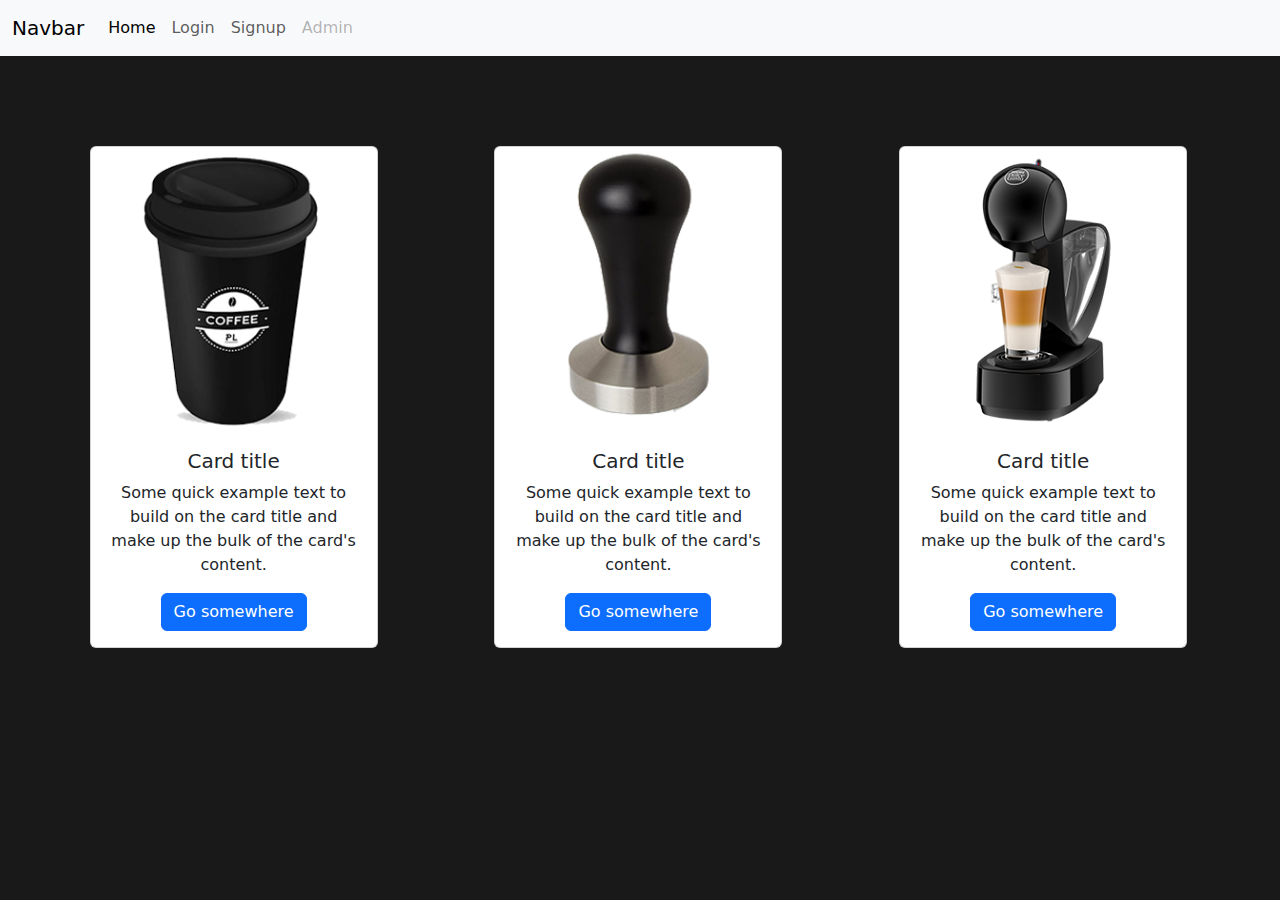
<file: index.html>
<!DOCTYPE html>
<html lang="en">
  <head>
    <meta charset="UTF-8" />
    <meta name="viewport" content="width=device-width, initial-scale=1.0" />
    <title>Auth Form</title>
    <link
      rel="stylesheet"
      href="https://cdnjs.cloudflare.com/ajax/libs/font-awesome/6.4.0/css/all.min.css"
      integrity="sha512-iecdLmaskl7CVkqkXNQ/ZH/XLlvWZOJyj7Yy7tcenmpD1ypASozpmT/E0iPtmFIB46ZmdtAc9eNBvH0H/ZpiBw=="
      crossorigin="anonymous"
      referrerpolicy="no-referrer"
    />
    <link rel="stylesheet" href="css/bootstrap.css" />
    <link rel="stylesheet" href="css/style.css" />
  </head>
  <body>
    <!-- navbar -->

    <nav class="navbar navbar-expand-lg bg-body-tertiary">
      <div class="container-fluid">
        <a class="navbar-brand" href="#">Navbar</a>
        <button
          class="navbar-toggler"
          type="button"
          data-bs-toggle="collapse"
          data-bs-target="#navbarNavAltMarkup"
          aria-controls="navbarNavAltMarkup"
          aria-expanded="false"
          aria-label="Toggle navigation"
        >
          <span class="navbar-toggler-icon"></span>
        </button>
        <div class="collapse navbar-collapse" id="navbarNavAltMarkup">
          <div class="navbar-nav">
            <a class="nav-link active home-nav" aria-current="page" href="#">Home</a>
            <a class="nav-link login-nav" href="#">Login</a>
            <a class="nav-link signup-nav" href="#">Signup</a>
            <a class="nav-link disabled" aria-disabled="true">Admin</a>
          </div>
        </div>
      </div>
    </nav>
    <!-- signup-->
    <div class="container" id="signup">
      <form type="submit">
        <h2>Sign up</h2>
        <input type="text" placeholder="First Name" />
        <input type="text" placeholder="Last Name" />

        <input type="email" placeholder="Email" />
        <input type="password" placeholder="Password" />
        <div>
          <button class="btn-box"><a href="#">sign up</a></button>
        </div>
      </form>
    </div>
    <!-- signup-->
    <div class="container" id="signin">
      <form type="submit">
        <h2>Log in</h2>

        <input type="email" placeholder="Email" />
        <input type="password" placeholder="Password" />
        <div>
          <button class="btn-box"><a href="#">sign in</a></button>
        </div>
      </form>
    </div>
    <div class="main-card">
      <div class=" text-center ">
        <div class="row d-flex">
          <div class="col">
            <div class="card" style="width: 18rem;">
              <img src="img/coffeeplcup.png" class="card-img-top" alt="...">
              <div class="card-body">
                <h5 class="card-title">Card title</h5>
                <p class="card-text">Some quick example text to build on the card title and make up the bulk of the card's content.</p>
                <a href="#" class="btn btn-primary">Go somewhere</a>
              </div>
            </div>
          </div>
          <div class="col">
            <div class="card" style="width: 18rem;">
              <img src="img/CoffeePL_Tamper.png" class="card-img-top" alt="...">
              <div class="card-body">
                <h5 class="card-title">Card title</h5>
                <p class="card-text">Some quick example text to build on the card title and make up the bulk of the card's content.</p>
                <a href="#" class="btn btn-primary">Go somewhere</a>
              </div>
            </div>
          </div>
          <div class="col">
            <div class="card" style="width: 18rem;">
              <img src="img/Coffee-Image_Hario-Tea-Press_dbcc3335-ba56-4c5b-8ef0-84508a701881_540x-300x300.png" class="card-img-top" alt="...">
              <div class="card-body">
                <h5 class="card-title">Card title</h5>
                <p class="card-text">Some quick example text to build on the card title and make up the bulk of the card's content.</p>
                <a href="#" class="btn btn-primary">Go somewhere</a>
              </div>
            </div>
          </div>
        </div>
      </div>
    </div>
    <script type="module" src="js/script.js"></script>
  </body>
</html>
</file>
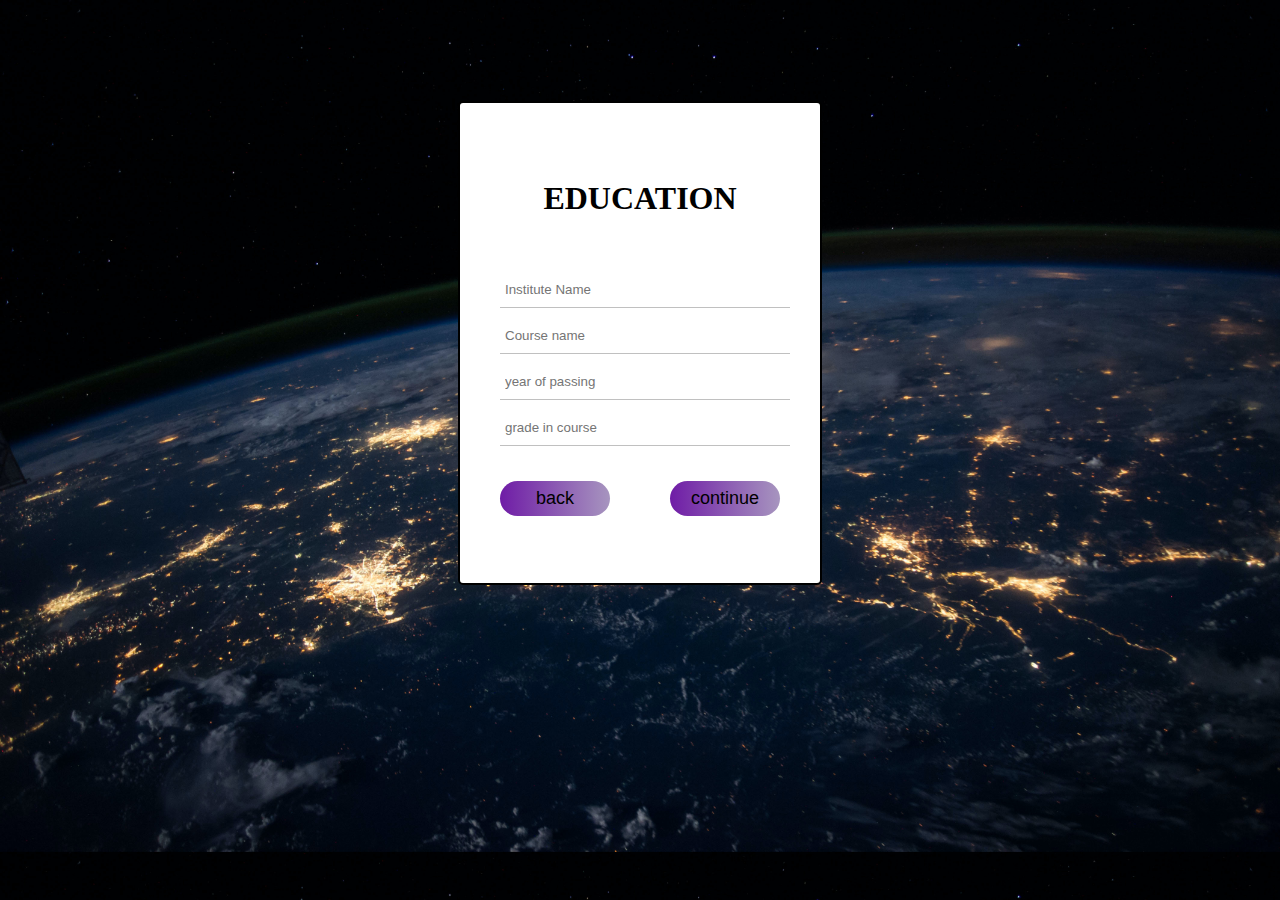
<file: sec form.html>
<!DOCTYPE html>
<html lang="en">
<head>
    <meta charset="UTF-8">
    <meta name="viewport" content="width=device-width, initial-scale=1.0">
    <title>second step form</title>
    <link rel="stylesheet" href="https://cdnjs.cloudflare.com/ajax/libs/font-awesome/6.4.0/css/all.min.css" integrity="sha512-iecdLmaskl7CVkqkXNQ/ZH/XLlvWZOJyj7Yy7tcenmpD1ypASozpmT/E0iPtmFIB46ZmdtAc9eNBvH0H/ZpiBw==" crossorigin="anonymous" referrerpolicy="no-referrer" />
    <style>
body {
    background-image: url("nasa.jpg");
    background-size: cover;
      
    
}
  
.container {
    height: 480px;
    position: relative;
    width: 360px;
    margin: 8% auto;
    border: 2px solid black;
    border-radius: 5px;
    background-color: white;
    
}
h2 {
    text-align: center;
    margin-bottom: 50px;
    font-size: 32px;
}
.container form {
    height: 280px;
    width: 280px;
    position: absolute;
    top: 50px;
    left: 40px;

}
form input{
    width: 100%;
    padding: 10px 5px;
    margin: 5px 0;
    
    border: 0px;
    outline: none;
    border-bottom: 1px solid #7777;
    background: transparent;
}
button{
    
    width: 100%;
    margin: 30px auto;
    text-align: center;
}
form button {
    height: 35px;
    width: 110px;
    /* margin: 0 5px; */
    background: linear-gradient(to right, #6F1CA6, #A795BF);
    border-radius: 30px;
    border: 0;
    
    cursor: pointer;
    

}
a {
    text-decoration: none;
    color: black;
    font-size: large;
}
.btn-box2 {
    margin-left: 56px;
}
    </style>



</head>
<body>
    <div class="container">
        <form action="thirdform.html">
            <h2>EDUCATION</h2>
            <input type="text" placeholder="Institute Name">
            <input type="text" placeholder="Course name">
            <!-- <input type="date" placeholder=""> -->
            <input type="text" placeholder="year of passing">
            <input type="text" placeholder="grade in course">
            <div>
                <button class="btn-box"><a href="index.html">back</a></button>
                <button class="btn-box2"><a href="thirdform.html">continue</a></button>
            </div>
            
            

            
        </form>

     </div>
     
</body>
</html>
</file>
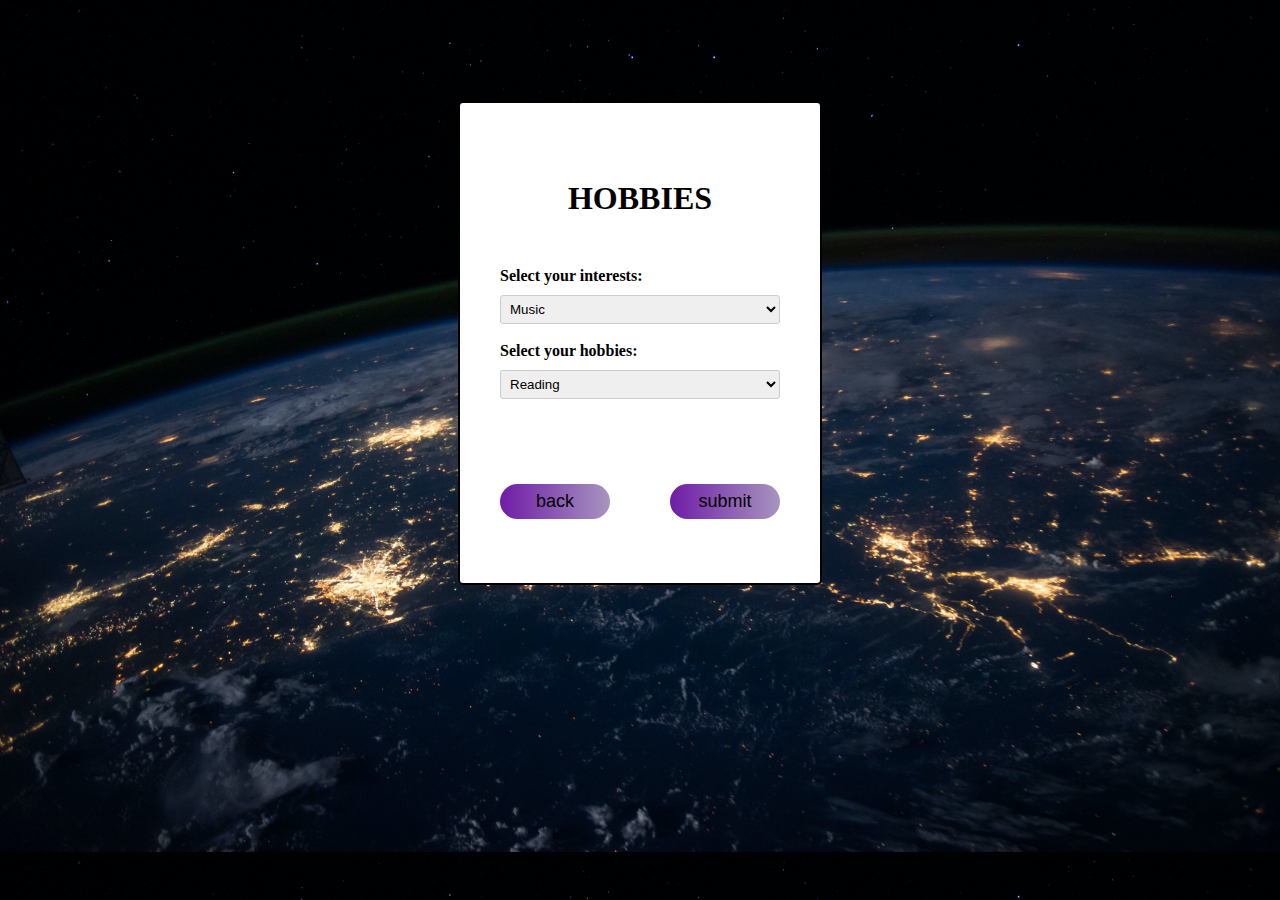
<file: thirdform.html>
<!DOCTYPE html>
<html lang="en">
<head>
    <meta charset="UTF-8">
    <meta name="viewport" content="width=device-width, initial-scale=1.0">
    <title>third step form</title>
    <link rel="stylesheet" href="https://cdnjs.cloudflare.com/ajax/libs/font-awesome/6.4.0/css/all.min.css" integrity="sha512-iecdLmaskl7CVkqkXNQ/ZH/XLlvWZOJyj7Yy7tcenmpD1ypASozpmT/E0iPtmFIB46ZmdtAc9eNBvH0H/ZpiBw==" crossorigin="anonymous" referrerpolicy="no-referrer" />
    <style>
    body {
        background-image: url("nasa.jpg");
        background-size: cover;
    
}
  
.container {
    height: 480px;
    position: relative;
    width: 360px;
    margin: 8% auto;
    border: 2px solid black;
    border-radius: 5px;
    background-color: white;
    
}
h2 {
    text-align: center;
    margin-bottom: 50px;
    font-size: 32px;
}
.container form {
    height: 280px;
    width: 280px;
    position: absolute;
    top: 50px;
    left: 40px;

}
form input{
    width: 100%;
    padding: 10px 5px;
    margin: 5px 0;
    
    border: 0px;
    outline: none;
    border-bottom: 1px solid #7777;
    background: transparent;
}
button{
    
    width: 100%;
    margin: 30px auto;
    text-align: center;
}
form button {
    height: 35px;
    width: 110px;
    /* margin: 0 5px; */
    background: linear-gradient(to right, #6F1CA6, #A795BF);
    border-radius: 30px;
    border: 0;
    
    cursor: pointer;
    

}
a {
    text-decoration: none;
    color: black;
    font-size: large;
}
.btn-box2 {
    margin-left: 56px;
}

label {
    display: block;
    margin-bottom: 10px;
    font-weight: bold;
}

select {
    width: 100%;
    padding: 5px;
    border: 1px solid #ccc;
    border-radius: 3px;
}

    </style>



</head>
<body>
    <div class="container">
        <form action="">
            <h2>HOBBIES</h2>
           
            <label for="interests">Select your interests:</label>
        <select name="interests" id="interests">
            <option value="music">Music</option>
            <option value="sports">Sports</option>
            <option value="cooking">Cooking</option>
            <option value="travel">Travel</option>
            
        </select>
        
        <br><br>

        <label for="hobbies">Select your hobbies:</label>
        <select name="hobbies" id="hobbies">
            <option value="reading">Reading</option>
            <option value="painting">Painting</option>
            <option value="gaming">Gaming</option>
            <option value="photography">Photography</option>
            
        </select>
            <div style="margin-top: 55px;">
                <button class="btn-box"><a href="sec form.html">back</a></button>
                <button class="btn-box2"><a href="">submit</a></button>
            </div>
            
            

            
        </form>

     </div>


</body>
</html>
</file>
<file: css/style.css>
* {
  margin: 0;
  padding: 0;
}
body {
  background-color: rgba(0, 0, 0, 0.9);
}
/* sign un/in */
#signin {
  display: none;
  position: absolute;
  transition: 500ms;
}
#signup {
  display: none;
  position: absolute;
  transition: 500ms;
}

.container {
  height: 480px;
  position: relative;
  width: 360px;
  margin: 8% auto;
  border: 2px solid black;
  border-radius: 5px;
  background-color: white;
}
.container h2 {
  text-align: center;
  margin-bottom: 50px;
  font-size: 32px;
}
.container form {
  height: 280px;
  width: 280px;
  position: absolute;
  top: 50px;
  left: 40px;
}
.signin form {
  height: 280px;
  width: 280px;
  position: absolute;
  top: 100px;
  left: 40px;
}
form input {
  width: 100%;
  padding: 10px 5px;
  margin: 5px 0;

  border: 0px;
  outline: none;
  border-bottom: 1px solid #7777;
  background: transparent;
}
.container button {
  width: 100%;
  margin: 30px auto;
  text-align: center;
}
form button {
  height: 40px;

  background: linear-gradient(to right, #6f1ca6, #a795bf);
  border-radius: 5px;

  margin-left: 85px;
  cursor: pointer;
}
.container a {
  text-decoration: none;
  color: black;
  font-size: 20px;
}
.d-flex {
  display: flex;
}
.main-card {
  margin-top: 7%;
  margin-left: 7%;

  justify-content: center;
}
</file>
